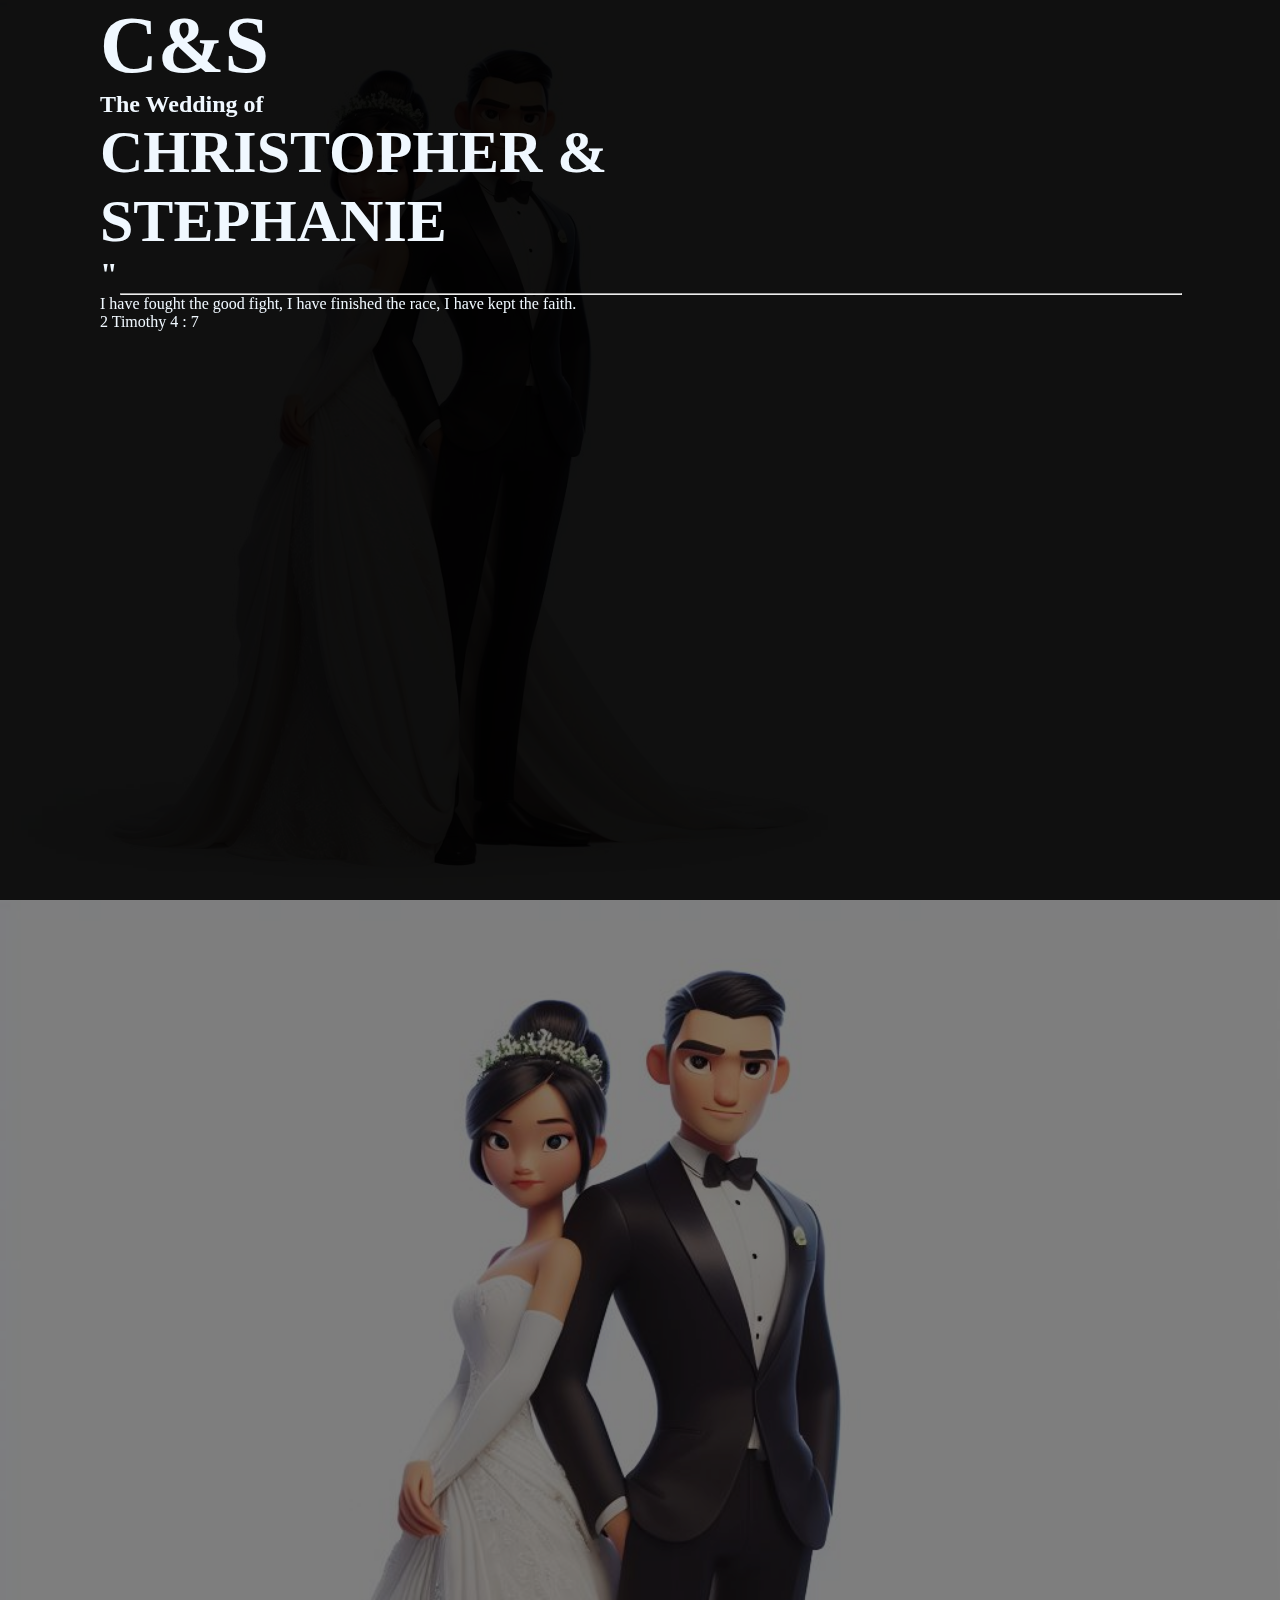
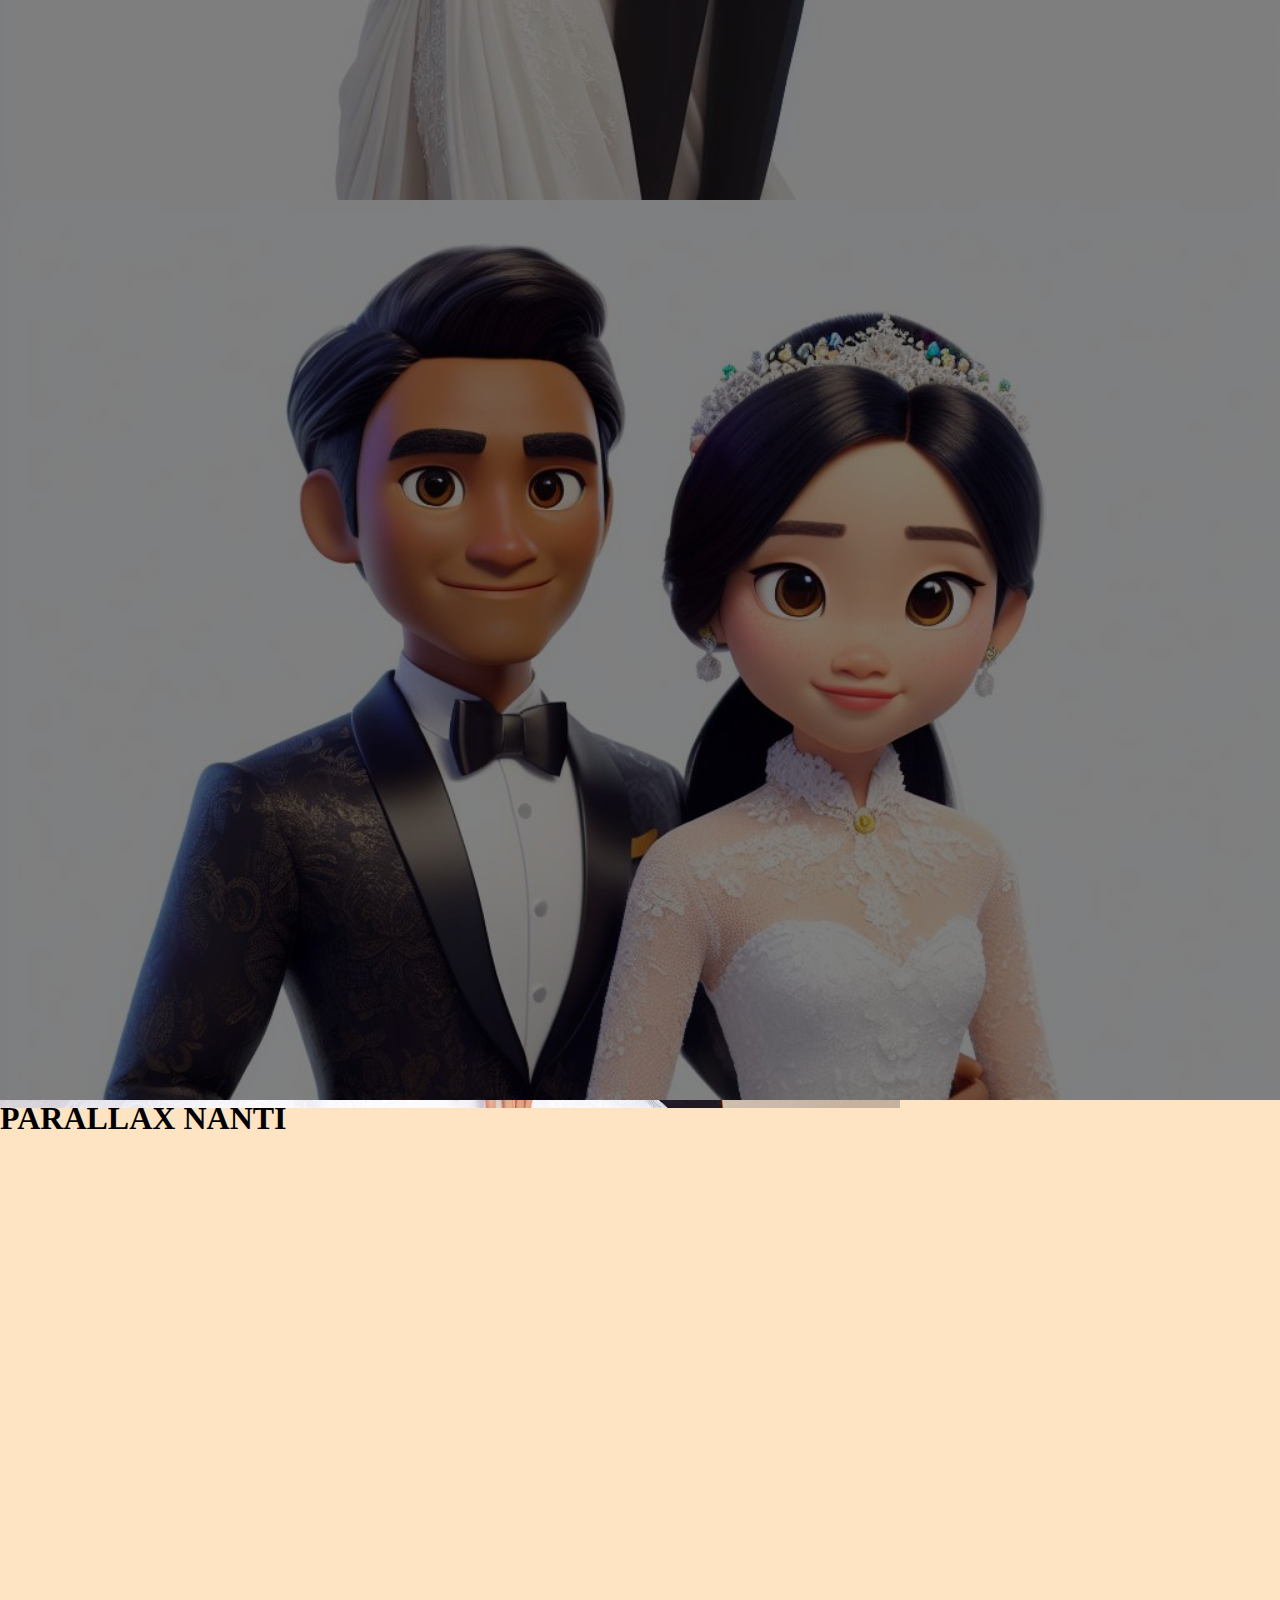
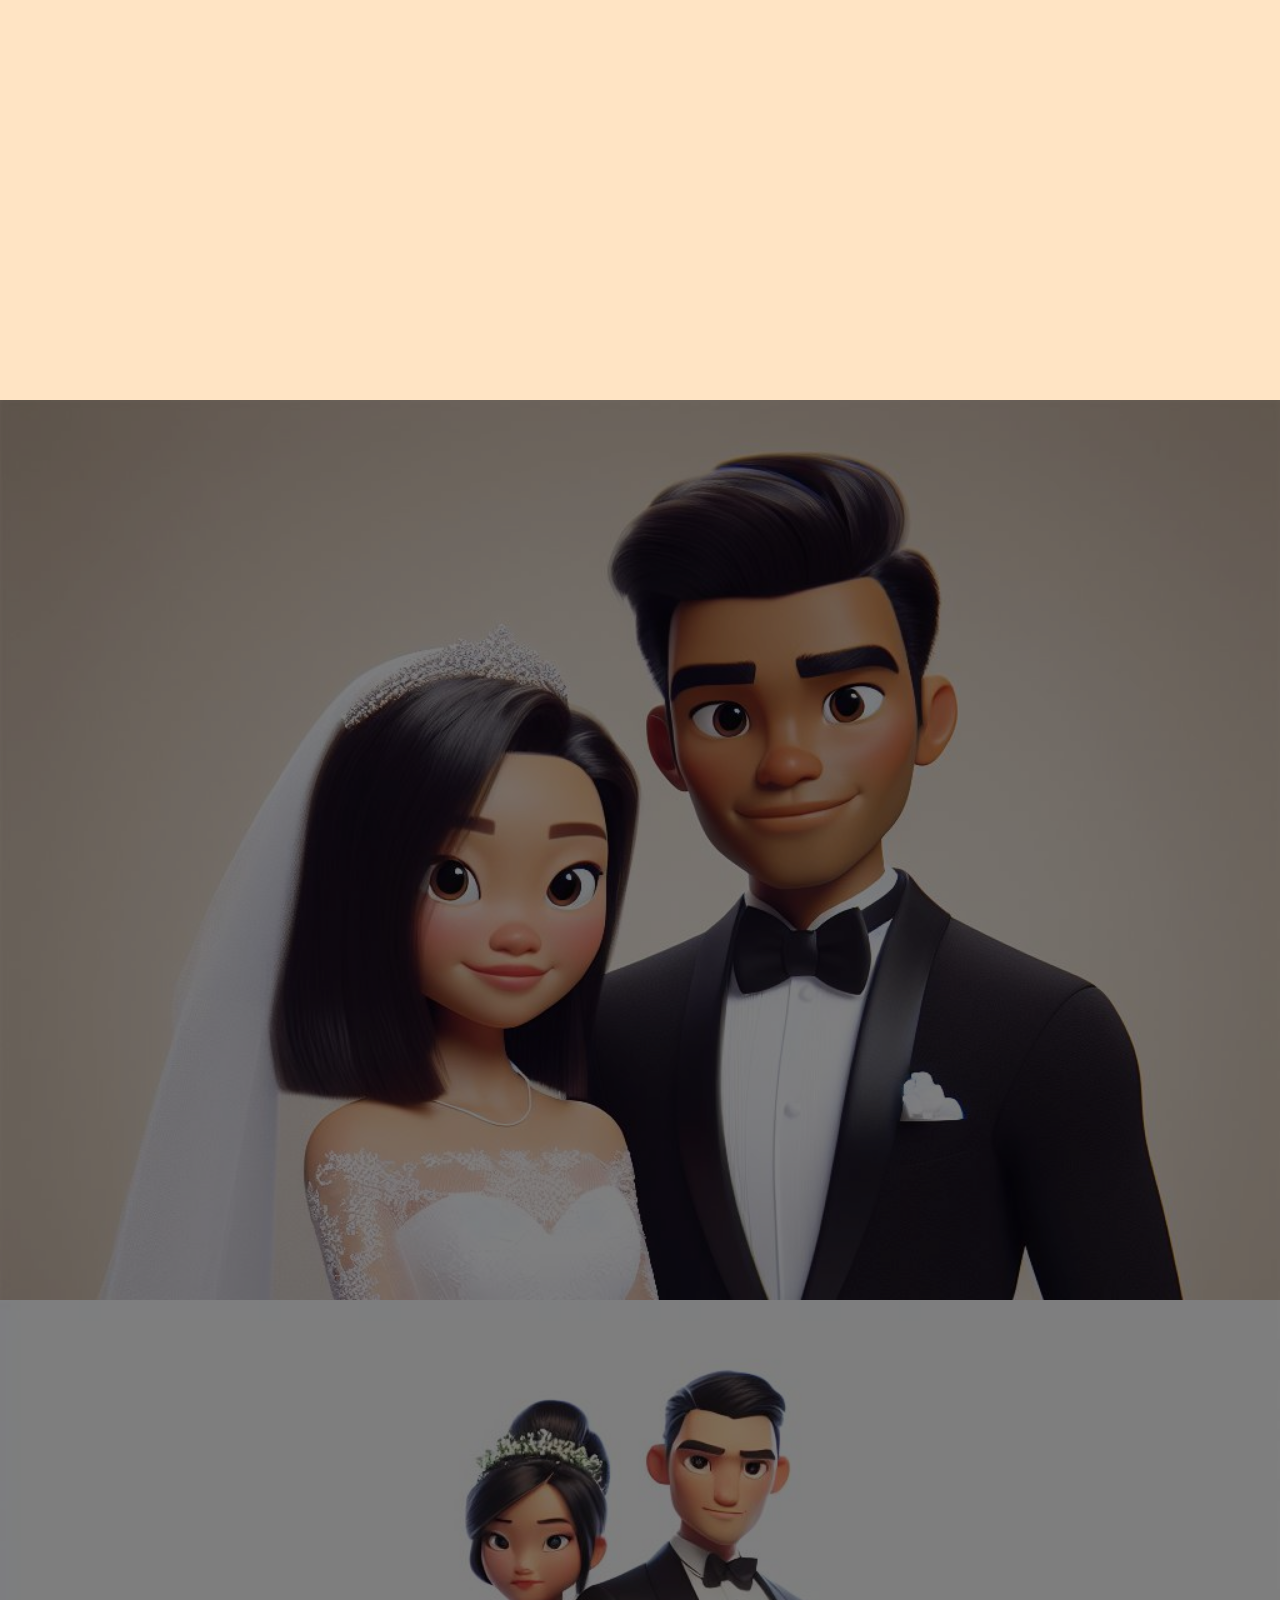
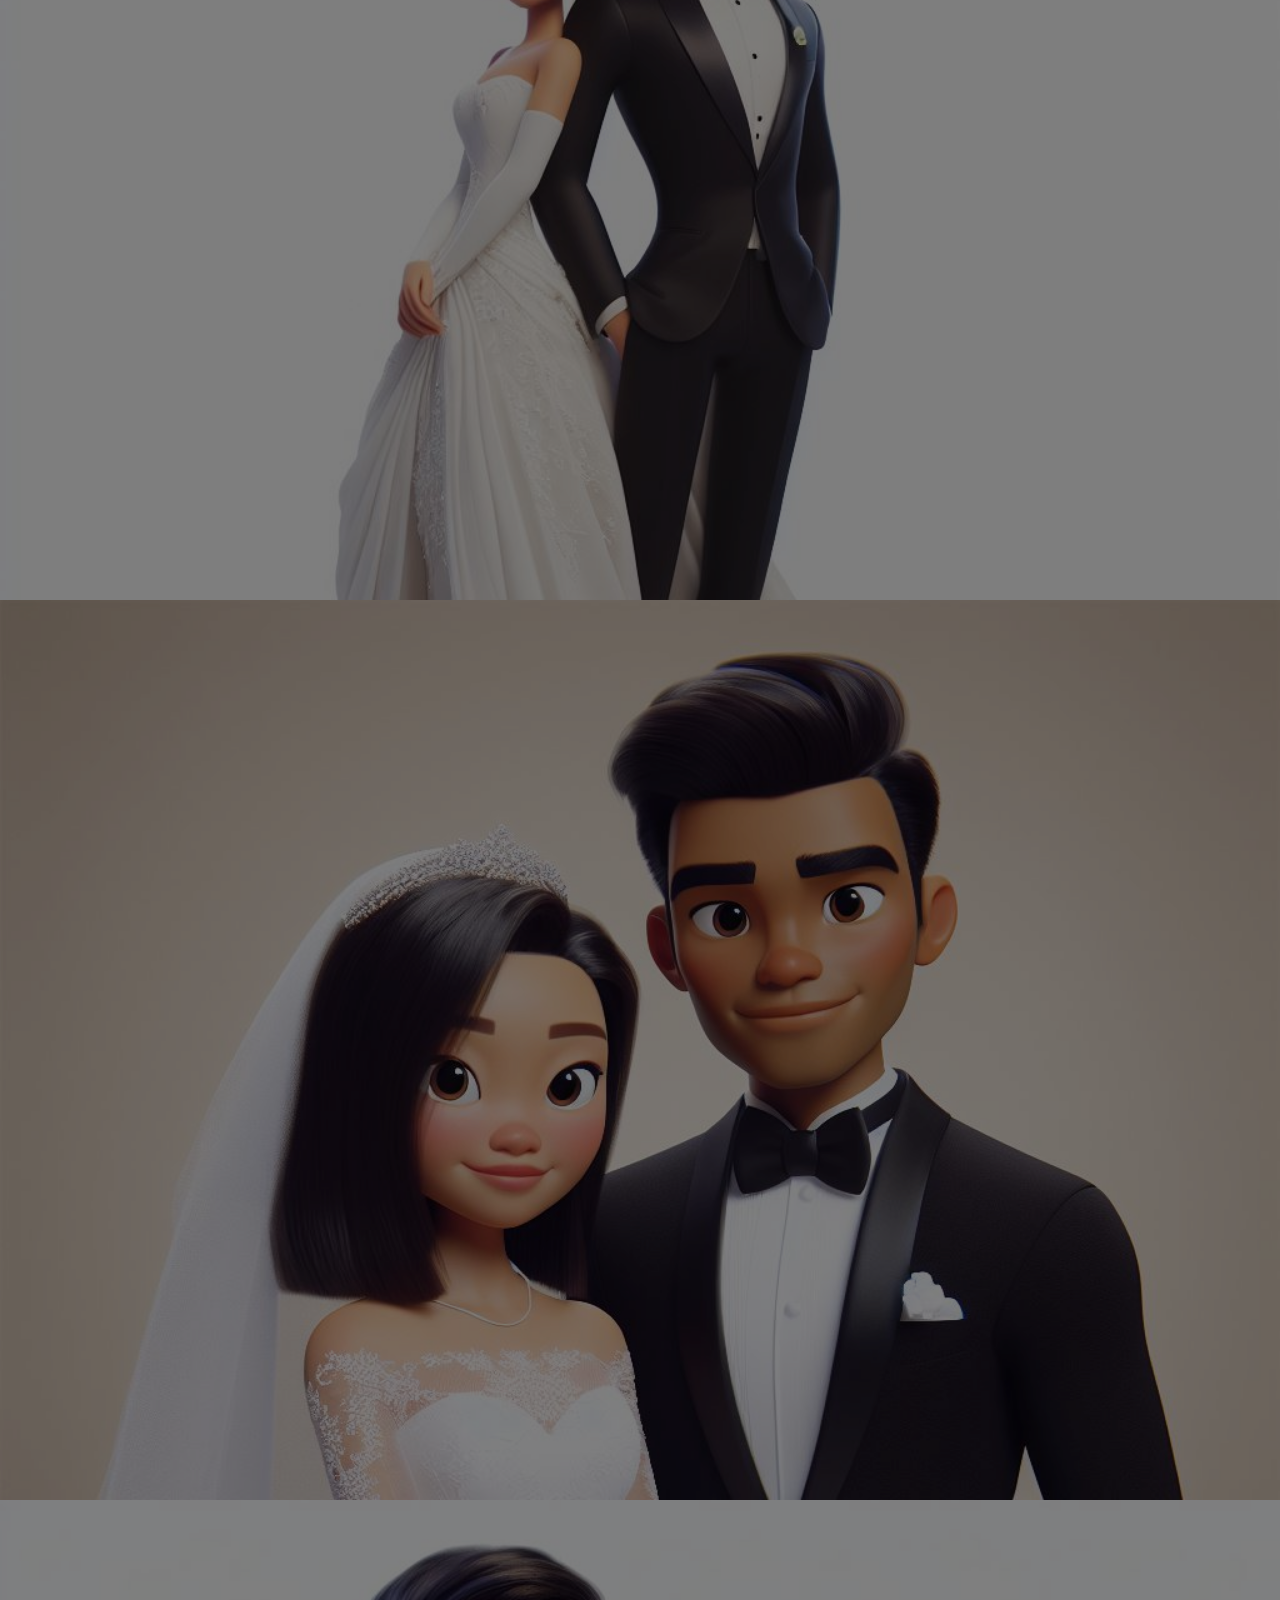
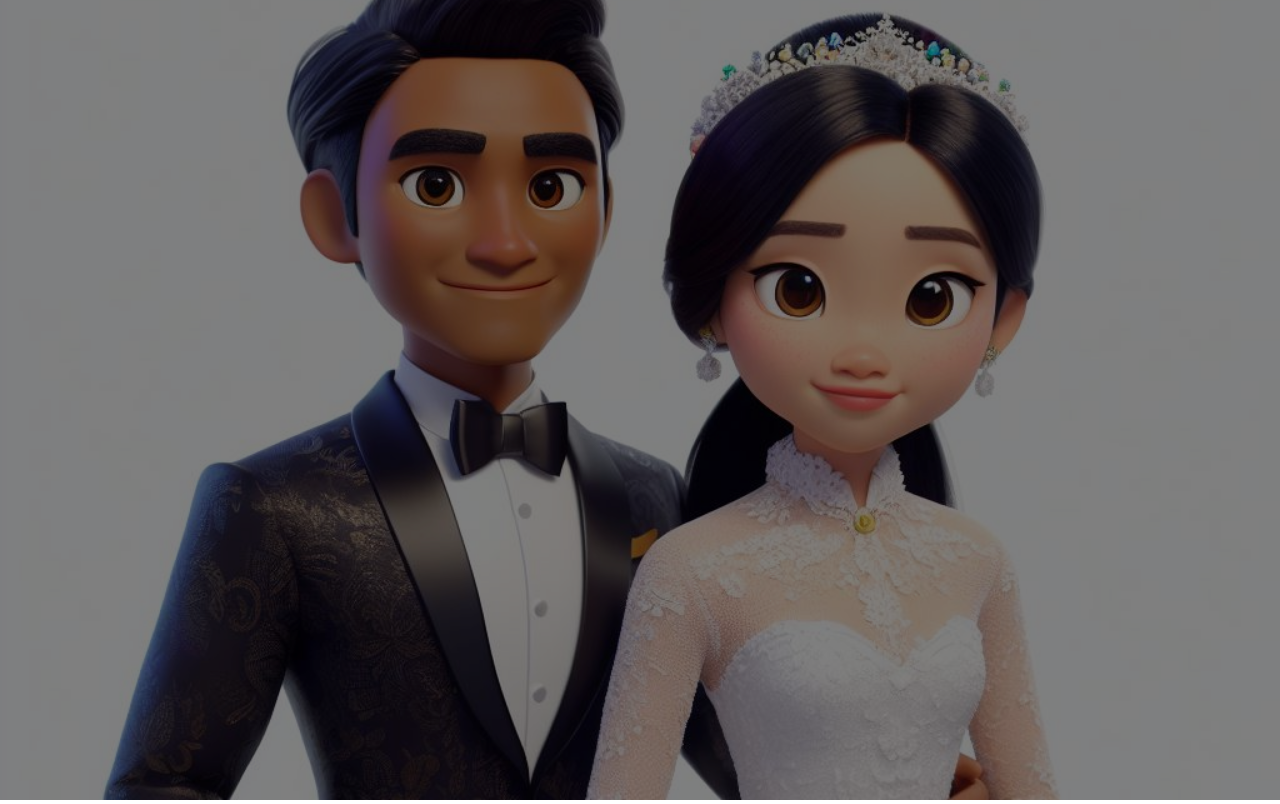
<file: index.html>
<!DOCTYPE html>
<html lang="en">
<head>
    <meta charset="UTF-8">
    <meta name="viewport" content="width=device-width, initial-scale=1.0">
    <title>The Wedding of Christopher & Wilona</title>
    <link href="https://cdn.jsdelivr.net/npm/bootstrap@5.3.2/dist/css/bootstrap.min.css" rel="stylesheet" integrity="sha384-T3c6CoIi6uLrA9TneNEoa7RxnatzjcDSCmG1MXxSR1GAsXEV/Dwwykc2MPK8M2HN" crossorigin="anonymous">
    <link rel="stylesheet" href="https://cdn.jsdelivr.net/npm/bootstrap-icons@1.5.0/font/bootstrap-icons.css">
    <link rel="stylesheet" href="styles/style.css">
    <link rel="stylesheet" href="https://unpkg.com/aos@next/dist/aos.css" />
    <script src="https://code.jquery.com/jquery-3.7.1.min.js"></script>

    <script>
      $(document).ready(function(){
        $("#buttoncopy").click(function(){
          var selectedValue = $('#norek').find(":selected").val();
          var $temp = $("<input>");
          $("body").append($temp);
          $temp.val(selectedValue).select();
          document.execCommand("copy");
          $temp.remove();
          alert("Copied to clipboard: " + selectedValue);
        });

        $("#buttonsend").click(function(){
          event.preventDefault();

          let wish = $("#wish").val();
          let attendance = $("#attend").val();

          if (attendance === null) {
              $("#attend-validation").show();
          } else {
              $("#attend-validation").hide();
            
              $("#wishesForm").hide();
              $("#buttonsend").hide();

              $("#thankYouMessage").show();
          }
          // $("#wishcontainer").append("<div class='thewish'><h6>"+nama+"</h6><p>"+wish+"</p><hr></div>");
            
        });
      });
    </script>

</head>
<body>
    <div class="holder">
        <section class="section-1">
          <div class="headtitle d-flex flex-column">
            <div class="tophead">
              <h1 class="latin">C&S</h1>
              <h2>The Wedding of</h2>
              <h1>CHRISTOPHER & STEPHANIE</h1>
            </div>
            <div class="bottomhead">
              <div class="breaker d-flex">
                <h1>"</h1>
                <hr>
              </div>
              <p>I have fought the good fight, I have finished the race, I have kept the faith.</p>
              <p>2 Timothy 4 : 7</p>
            </div>
          </div>
            
            
            <div id="autocarousel" class="carousel slide" data-bs-ride="carousel">
                <div class="carousel-inner">
                  <div class="carousel-item active">
                    <div class="overlay"></div>
                    <img src="img/caro-1.jpg" class="d-block w-100" alt="pic-1" style="height: 100vh; object-position: top;">
                  </div>
                  <div class="carousel-item">
                    <div class="overlay"></div>
                    <img src="img/caro-2.jpg" class="d-block w-100" alt="pic-2" style="height: 100vh; object-position: top;">
                  </div>
                  <div class="carousel-item">
                    <div class="overlay"></div>
                    <img src="img/caro-3.jpg" class="d-block w-100" alt="pic-3" style="height: 100vh; object-position: top;">
                  </div>
                </div>
            </div>

        </section>
        <section class="section-2a">
          <div class="headtitle-2 d-flex flex-column">
            <div class="tophead-2">
              <h2 class="col-1" data-aos="fade-right" data-aos-duration="1000" data-aos-delay="100">The Groom</h2>
              <div class="breaker-2 d-flex" data-aos="fade-right" data-aos-duration="1000" data-aos-delay="200">
                <h1>"</h1>
                <hr>
              </div>
            </div>
            <div class="bottomhead-2">
              <h1 class="col-3" data-aos="fade-right" data-aos-duration="1000" data-aos-delay="250">CHRISTOPHER BECKHAM ANG</h1>
              <div class="link" data-aos="fade" data-aos-duration="1000" data-aos-delay="300">
                <p><i class="bi bi-instagram pe-2"></i><a href="https://www.instagram.com/mbenedictt/" target="_blank" style="text-decoration: none; color: aliceblue;">chrisbeckhamang</a></p>
              <hr>
              </div>
            </div>
          </div>
            

            <div class="groom-bg" style="filter: brightness(50%); z-index: 1;">
              <img src="img/caro-1.jpg" alt="asdasda" style="width: 100%; object-fit: cover; height: 100vh; object-position: top;">
            </div>
        </section>

        <section class="section-2b">
          <div class="headtitle-2 d-flex flex-column">
            <div class="tophead-2">
              <h2 class="col-1" data-aos="fade-right" data-aos-duration="1000" data-aos-delay="100">The Bride</h2>
              <div class="breaker-2 d-flex" data-aos="fade-right" data-aos-duration="1000" data-aos-delay="200">
                <h1>"</h1>
                <hr>
              </div>
            </div>
            <div class="bottomhead-2">
              <h1 class="col-3" data-aos="fade-right" data-aos-duration="1000" data-aos-delay="250">STEPHANIE WILONA SUDARGO</h1>
              <div class="link" data-aos="fade" data-aos-duration="1000" data-aos-delay="300">
                <p><i class="bi bi-instagram pe-2"></i><a href="https://www.instagram.com/katarinabluu/" target="_blank" style="text-decoration: none; color: aliceblue;">wilonasudargo</a></p>
              <hr>
              </div>
            </div>
          </div>

          <div class="bride-bg" style="filter: brightness(50%); z-index: 1;">
            <img src="img/caro-2.jpg" alt="asdasda" style="width: 100%; object-fit: cover; height: 100vh; object-position: top;">
          </div>
        </section>

        
        <!-- ----love story disini yaaa---- -->
        <section class="section-parallax"> 
          <div class="d-flex justify-content-center align-items-center" style="background-color: bisque; width: 100%; height: 100vh;">
            <h1>PARALLAX NANTI</h1>
          </div>
        </section>

        <section class="section-3">
          <div class="headtitle-3 d-flex flex-column">
            <div class="tophead-3">
              <h1 data-aos="fade-right" data-aos-duration="1000">WEDDING EVENT</h1>
              <div class="underline-1 d-flex" data-aos="fade-right" data-aos-duration="1000">
                <hr>
              </div>
            </div>
            <div class="bottomhead-3" data-aos="fade-right" data-aos-duration="1000" data-aos-delay="200">
              <div class="row w-100">
                <div class="kolom-1 col-md-5">
                <h1>HOLY MATRIMONY</h1>
                <h2>SATURDAY,</h2>
                <h2>23<sup>th</sup> DECEMBER 2023</h2>
                <h3>11.30 WIB</h3>
                <p>Jl. Siwalankerto No.121-131, Siwalankerto, Kec. Wonocolo, Surabaya, Jawa Timur 60236</p>
                <div class="link">
                  <p><i class="bi bi-geo-alt pe-2"></i><a href="https://maps.app.goo.gl/y7HxoamEixv3M4137" target="_blank" style="text-decoration: none; color: aliceblue; font-weight: bold;">MAPS</a></p>
                  <hr>
                </div>
                </div>
                <div class="kolom-2 col-md-5">
                <h1>RECEPTION</h1>
                <h2>SATURDAY,</h2>
                <h2>23<sup>th</sup> DECEMBER 2023</h2>
                <h3>18.00 WIB - End</h3>
                <p>Jl. Embong Malang No.85-89, Kedungdoro, Kec. Tegalsari, Surabaya, Jawa Timur 60261</p>
                <div class="link">
                  <p><i class="bi bi-geo-alt pe-2"></i><a href="https://maps.app.goo.gl/8dR3d7x7vgCKMp4Y8" target="_blank" style="text-decoration: none; color: aliceblue; font-weight: bold;">MAPS</a></p>
                  <hr>
                </div>
                </div>
              </div>
            </div>
          </div>
             
            <div class="event-bg" style="filter: brightness(50%); z-index: 1;">
              <img src="img/caro-3.jpg" alt="asdasda" style="width: 100%; object-fit: cover; height: 100vh; object-position: top;">
            </div>
        </section>
          
        <section class="section-4">
          <div class="headtitle-4 d-flex flex-column">
            <div class="tophead-4">
              <h1 data-aos="fade-right" data-aos-duration="1000">WEDDING GIFT</h1>
            </div>

            <div class="bottomhead-4" data-aos="fade-right" data-aos-duration="1000" data-aos-delay="200">
              <p>Lorem ipsum dolor sit amet consectetur adipisicing elit. Expedita minus eos quaerat, odio maxime eum itaque exercitationem repudiandae culpa impedit? Ratione, iure? Ullam nesciunt praesentium sunt perferendis tempore cumque deleniti?</p>
            </div>

            <div class="norekdiv" data-aos="fade-right" data-aos-duration="1000" data-aos-delay="300">
              <select class="pilihnorek" name="select-norek" id="norek">
                <option value="12345678">BCA - 12345678 - CHRISTOPHER BECKHAM ANG</option>
                <option value="87654321">BCA - 87654321 - STEPHANIE WILONA SUDARGO</option>
              </select>
              <button id="buttoncopy">COPY</button>
            </div>
          </div>

          <div class="angpao-bg" style="filter: brightness(50%); z-index: 1;">
            <img src="img/caro-1.jpg" alt="asdasda" style="width: 100%; object-fit: cover; height: 100vh; object-position: top;">
          </div>
        </section>

        <section class="section-5">
          <div class="headtitle-5 d-flex flex-column">
            <div class="tophead-5">
              <h1 data-aos="fade-right" data-aos-duration="1000">RSVP Wishes</h1>
              <div class="underline-2 d-flex" data-aos="fade-right" data-aos-duration="1000" data-aos-delay="100">
                <hr>
              </div>
              <h4 data-aos="fade-right" data-aos-duration="500" data-aos-delay="200">Dear,</h4>
              <h4 data-aos="fade-right" data-aos-duration="500" data-aos-delay="250">Nama orang yang diundang nanti ditampilin disini</h4>
              <p data-aos="fade-right" data-aos-duration="500" data-aos-delay="300">Please kindly help us prepare everything better by confirming your attendance to our wedding event with the following RSVP form :</p>
            </div>
            
            <div class="form-wishes">
              <form action="" id="wishesForm">

              <textarea name="wishes" id="wish" placeholder="Write Your Wishes" data-aos="fade-right" data-aos-duration="1000" data-aos-delay="350"></textarea><br>

              <div class="validasi" id="attend-validation" style="display: none; color: red; font-weight: 400;">
                <label>Please choose your attendance.</label>
              </div>
              <select class="select-attend mb-2" name="attendance" id="attend" data-aos="fade-right" data-aos-duration="1000" data-aos-delay="400">
                <option value="question" selected disabled>Will you be attending</option>
                <option value="bisa" >Yes, I will attend</option>
                <option value="tidakbisa">Sorry, I can't attend</option>
              </select><br>

            </form>
            
            <button id="buttonsend" type="submit" data-aos="fade" data-aos-duration="1500" data-aos-delay="400">SEND &rightarrow;</button>
            <h1 id="thankYouMessage" style="display: none; color: aliceblue;">INI NANTI MAU TAK BUAT COUNTDOWN TAPI MASIH MALES HEHE</h1>
            </div>

            <div class="wish-holder" id="wishcontainer" data-aos="fade" data-aos-duration="1500" data-aos-delay="400">
              <div class="thewish">
                <h6>Clarissa</h6>
                <p>OMGGGGG HAPPY WEDDING LANGENG SLALU GBUUUUU 🥰🥰🥰🥰🥰</p>
                <hr>
              </div>
              <div class="thewish">
                <h6>Wawan</h6>
                <p>Semoga bahagia yaaa, maaf dulu aku gabisa buat kamu bahagia.</p>
                <hr>
              </div>
            </div>
          </div>


          <div class="rsvp-bg" style="filter: brightness(50%); z-index: 1;">
            <img src="img/caro-3.jpg" alt="asdasda" style="width: 100%; object-fit: cover; height: 100vh; object-position: top;">
          </div>
        </section>

        <!-- ----thankyou page disini yaaaa---- -->
        <section class="section-thankyou">
          <div class="headtitle-6 d-flex flex-column">
            <div class="tophead-6">
              <h2 class="col-1" data-aos="fade-up" data-aos-duration="1000" data-aos-delay="100">THANKYOU</h2>
            </div>
            <div class="bottomhead-6" data-aos="fade-up" data-aos-duration="1000" data-aos-delay="500">
              <p>We look forward to celebrating our wedding with you. It will be one of the most wonderful days in our lives and we want you to come and join us as we officially tie the knot. It would not be the same without your presence.</p>
              <p>Lots of love,</p>
              <div class="breaker-6 d-flex" data-aos="fade-left" data-aos-duration="1500" data-aos-delay="700">
                <h1>"</h1>
                <hr>
              </div>
              <p>Made With ♥ by</p>
              <img id="logo1" src="img/logo.png" alt="logo">
              <div class="link" data-aos="fade" data-aos-duration="1000" data-aos-delay="800">
                <p><i class="bi bi-instagram pe-2"></i><a href="https://www.instagram.com/aespa_official/" target="_blank" style="text-decoration: none; color: aliceblue;">aespa_official</p>
              </div>
            </div>
          </div>
            
            <div class="groom-bg" style="filter: brightness(50%); z-index: 1;">
              <img src="img/caro-2.jpg" alt="asdasda" style="width: 100%; object-fit: cover; height: 100vh; object-position: top;">
            </div>
        </section>
    </div>


    <script src="https://unpkg.com/aos@next/dist/aos.js"></script>
    <script>
      AOS.init();
    </script>

    <script src="https://cdn.jsdelivr.net/npm/@popperjs/core@2.11.8/dist/umd/popper.min.js" integrity="sha384-I7E8VVD/ismYTF4hNIPjVp/Zjvgyol6VFvRkX/vR+Vc4jQkC+hVqc2pM8ODewa9r" crossorigin="anonymous"></script>
    <script src="https://cdn.jsdelivr.net/npm/bootstrap@5.3.2/dist/js/bootstrap.min.js" integrity="sha384-BBtl+eGJRgqQAUMxJ7pMwbEyER4l1g+O15P+16Ep7Q9Q+zqX6gSbd85u4mG4QzX+" crossorigin="anonymous"></script>
</body>
</html>
</file>
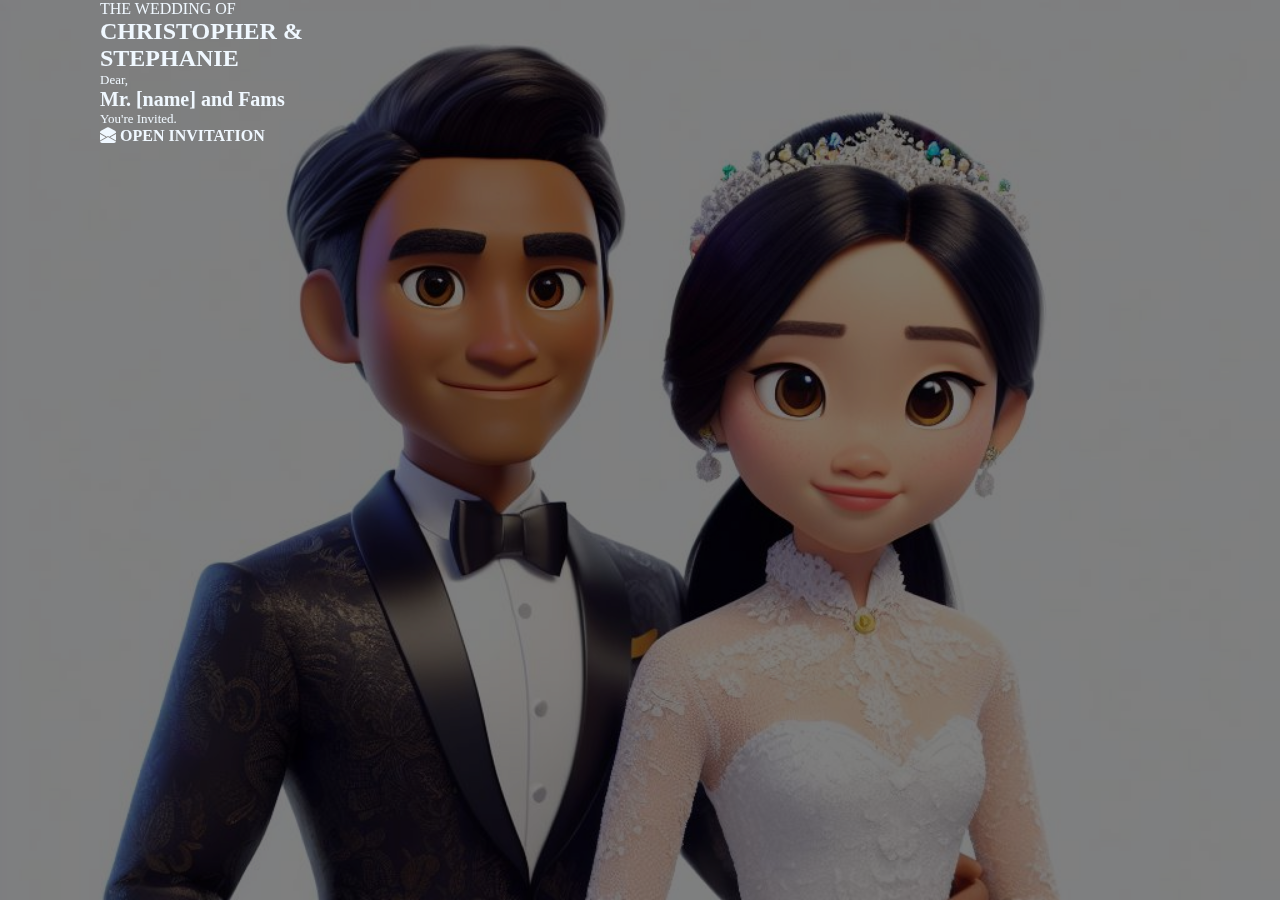
<file: invitation.html>
<!DOCTYPE html>
<html lang="en">
<head>
    <meta charset="UTF-8">
    <meta name="viewport" content="width=device-width, initial-scale=1.0">
    <title>You're Invited!</title>
    <link href="https://cdn.jsdelivr.net/npm/bootstrap@5.3.2/dist/css/bootstrap.min.css" rel="stylesheet" integrity="sha384-T3c6CoIi6uLrA9TneNEoa7RxnatzjcDSCmG1MXxSR1GAsXEV/Dwwykc2MPK8M2HN" crossorigin="anonymous">
    <link rel="stylesheet" href="https://cdn.jsdelivr.net/npm/bootstrap-icons@1.5.0/font/bootstrap-icons.css">
    <link rel="stylesheet" href="styles/cover_style.css">
    <link rel="stylesheet" href="https://unpkg.com/aos@next/dist/aos.css" />
<body>
  <div class="headtitle d-flex flex-column">
    <div class="tophead" style="color: aliceblue;">
      <p data-aos="fade-left" data-aos-duration="1000" data-aos-delay="500">THE WEDDING OF</p>
      <h2 data-aos="fade-up" data-aos-duration="1000" data-aos-delay="100" style="font-weight: bold;">
        CHRISTOPHER & 
        <br>
        STEPHANIE
      </h2>
    </div>
    <div class="bottomhead" data-aos="fade-up" data-aos-duration="1000" data-aos-delay="500">
      <p>Dear, <br>
        <span id="name" >Mr. [name] and Fams</span><br>
        You're Invited.
      </p>
    </div>
    <div class="link" data-aos="fade" data-aos-duration="1000" data-aos-delay="800">
      <p><i class="bi bi-envelope-open-fill"></i><a href="index.html" style="text-decoration: none; color: aliceblue;"> OPEN INVITATION</p>
    </div>
  </div>
    
    <div class="groom-bg" style="filter: brightness(50%); z-index: 1;">
      <img src="img/caro-2.jpg" alt="asdasda" style="width: 100%; object-fit: cover; height: 100vh; object-position: top;">
    </div>

  <script src="https://unpkg.com/aos@next/dist/aos.js"></script>
  <script>
    AOS.init();
  </script>

  <script src="https://cdn.jsdelivr.net/npm/@popperjs/core@2.11.8/dist/umd/popper.min.js" integrity="sha384-I7E8VVD/ismYTF4hNIPjVp/Zjvgyol6VFvRkX/vR+Vc4jQkC+hVqc2pM8ODewa9r" crossorigin="anonymous"></script>
  <script src="https://cdn.jsdelivr.net/npm/bootstrap@5.3.2/dist/js/bootstrap.min.js" integrity="sha384-BBtl+eGJRgqQAUMxJ7pMwbEyER4l1g+O15P+16Ep7Q9Q+zqX6gSbd85u4mG4QzX+" crossorigin="anonymous"></script>
</body>
</html>
</file>
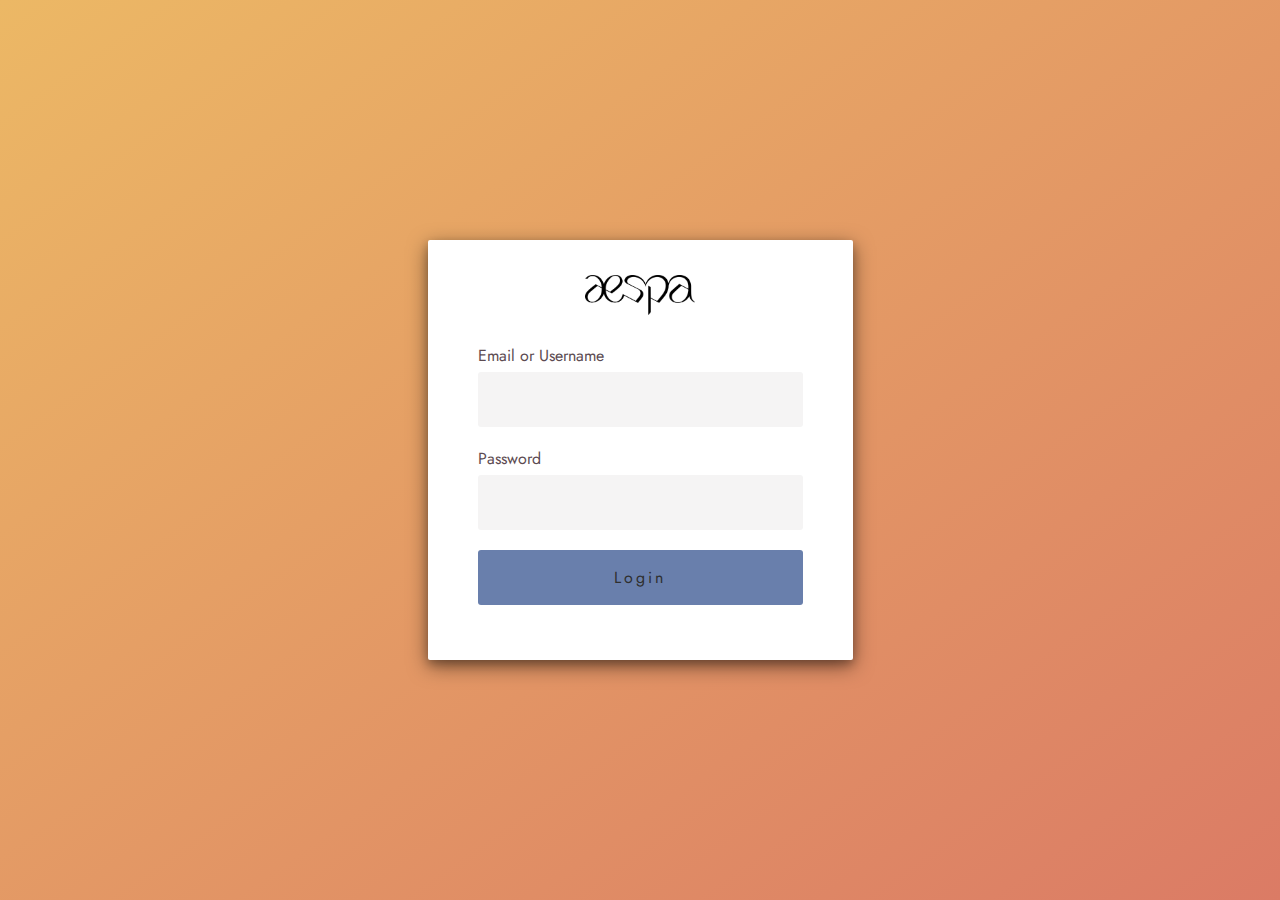
<file: login.html>
<!DOCTYPE html>
<html lang="en">
<head>
    <meta charset="UTF-8">
    <meta name="viewport" content="width=device-width, initial-scale=1.0">
    <title>Admin Login</title>
    <link rel="stylesheet" href="styles/login_style.css">
</head>
<body>
    <div class="wrapper">
        <div class="form">
          <div class="title">
            <img id="logo2" src="img/logo.png" alt="logo">
          </div>
          <form method="post" action="invitation.html" onsubmit="return validation();">
            <div class="input_wrap">
              <label for="input_text">Email or Username</label>
              <div class="input_field">
                <input type="text" class="input" id="input_text">
              </div>
            </div>
            <div class="input_wrap">
              <label for="input_password">Password</label>
              <div class="input_field">
                <input type="password" class="input" id="input_password">
              </div>
            </div>
            <div class="input_wrap">
              <input type="submit" id="login_btn" class="btn" value="Login">
            </div>
            <div class="input_wrap">
              <span class="error_msg">Incorrect username or password. Please try again</span>
            </div>
          </form>
        </div>
      </div>
</body>
</html>
</file>
<file: styles/style.css>
* {
    margin: 0;
    box-sizing: border-box;
}

html {
    scroll-snap-type: y mandatory;
    overflow-x: hidden;
}

section {
    scroll-snap-align: start;
    height: 100vh;
    width: 100%;
    scroll-timeline: --loadtimeline y;
}

.headtitle,.headtitle-2,.headtitle-3,.headtitle-5 {
    position: absolute;
    z-index: 2;
    width: 100%;
    height: 100vh;
    justify-content: center;
    padding-left: 100px;
}

.headtitle-4 {
    position: absolute;
    z-index: 2;
    width: 100%;
    justify-content: center;
    height: 100vh;
    padding-right: 100px;
}

.tophead > h1 {
    color: aliceblue;
    font-size: 60px;
    width: 50%;
    animation: fadeinright;
    animation-duration: 2s;
    animation-timing-function: ease-in-out;
}

.tophead > h2 {
    color: aliceblue;
    animation: fadeinright;
    animation-duration: 2s;
    animation-timing-function: ease-in-out;
}

.tophead > .latin {
    color: aliceblue;
    font-size: 80px;
    animation: fadeinright;
    animation-duration: 1.5s;
    animation-timing-function: ease-in-out;
}


.bottomhead > p {
    color: aliceblue;
    animation: appear;
    animation-duration: 4.5s;
    animation-timing-function: ease-in-out;
}


.breaker {
    color: aliceblue;
    animation: fadeinright;
    animation-duration: 2.5s;
    animation-timing-function: ease-in-out;
}

#autocarousel {
    z-index: 0;
}

.carousel-item > img {
    background-size: cover;
    background-repeat: no-repeat;
    backface-visibility: hidden;
    background-position: center center;
    object-fit: cover;
}

.overlay {
    position: absolute;
    top: 0;
    left: 0;
    width: 100%;
    height: 100%;
    background-color: rgba(0, 0, 0, 0.6);
    z-index: 1;
}

hr {
    opacity: 100;
    width: 90%;
    margin-left: 20px;
}

.tophead-2 > h2 {
    color: aliceblue;
    font-weight: bold;
}

.tophead-2 > .breaker {
    width: 40%;
}

.tophead-2 > .breaker > hr {
    width: 100%;
}

.breaker-2 {
    color: aliceblue;
}

.bottomhead-2 > h1 {
    color: aliceblue;
    font-size: 80px;
}

.link > hr {
    color: aliceblue;
    margin-left: 0px;
    width: 195px;
}

.section-2b > .headtitle-2 > .bottomhead-2 > .link > hr {
    width: 175px;
} 

.link > p {
    color: aliceblue;
    height: 10px;
    font-size: 18px;
    text-transform: uppercase;
}

.tophead-3 > h1 {
    color: aliceblue;
    font-size: 60px;
    width: 100%;
}

.underline-1 > hr {
    width: 500px;
    margin-left: 0px;
    color: aliceblue;
}

.bottomhead-3 > .row > .col-md-5 > .link > hr {
    width: 80px;
}

.bottomhead-3 > .row {
    color: aliceblue;
}

.bottomhead-3 > .row > .kolom-2 {
    margin-left: 7%;
}

.tophead-4 {
    margin-left: auto;
    display: flex;
    justify-content: end;
    width: 25%;
}

.tophead-4 > h1 {
    color: aliceblue;
    text-align: right; 
    font-size: 90px;
}

.bottomhead-4 > p {
    color: aliceblue;
    padding-left: 10%; 
    text-align: right;
}

.norekdiv {
    margin-left: auto;
}

.norekdiv > .pilihnorek {
    font-size: 12px; 
    width: 350px;
    height: 30px; 
    border-radius: 5px;
    background: rgba(0, 0, 0, 0.2);
    color: aliceblue;
    font-weight: 500;
    border: 1px solid aliceblue;
}

.norekdiv > .pilihnorek > option {
    font-size: 12px; 
    color: black;
}

.norekdiv > button {
    font-size: 12px; 
    width: 60px; 
    height: 30px; 
    border-radius: 5px;
    background: rgba(0, 0, 0, 0.2);
    color: aliceblue;
    font-weight: 500;
    border: 1px solid aliceblue;
}

.norekdiv > .pilihnorek:hover {
    background-color: aliceblue;
    color: black;
}

.norekdiv > button:hover {
    background-color: aliceblue;
    color: black;
}

.tophead-5 > h1 {
    color: aliceblue;
    font-size: 60px;
    width: 100%;
}
 
.underline-2 > hr {
    width: 350px;
    margin-left: 0px;
    color: aliceblue;
}

.tophead-5 > h4, .tophead-5 > p {
    color: aliceblue;
    width: 90%;
}

.form-wishes > form > textarea {
    width: 90%;
    height: 70px;
    border-radius: 5px;
    background: rgba(0, 0, 0, 0.2);
    color: aliceblue;
    border-top: 1px solid grey;
    border-left: 1px solid grey;
    border-bottom: 2px solid wheat;
}

.form-wishes > form > select {
    width: 90%;
    height: 30px;
    border-radius: 5px;
    background: rgba(0, 0, 0, 0.2);
    color: aliceblue;
    border-top: 1px solid grey;
    border-left: 1px solid grey;
    border-bottom: 2px solid wheat;
}

.form-wishes > form > select > option {
    color: black;
}

.form-wishes > button {
    border-radius: 5px;
    background: rgba(0, 0, 0, 0.2);
    color: aliceblue;
    border-top: 1px solid grey;
    border-left: 1px solid grey;
    border-bottom: 2px solid wheat;
}

.form-wishes > button:hover {
    background: aliceblue;
    color: black;
}

.form-wishes > form > textarea::placeholder {
    color: aliceblue;
}

.wish-holder {
    width: 90%;
    overflow-y: scroll;
    height: 200px;
    margin-top: 20px;
}

.thewish {
    color: aliceblue;
}

.thewish > hr {
    margin-left: 0px;
    width: 95%;
}

/*------------------ CSS buat love story & thankyou page lanjut dibawah ini ya :) ------------------ */
.headtitle-6 {
    position: absolute;
    z-index: 2;
    width: 100%;
    height: 100vh;
    justify-content: center;
    padding-left: 100px;
}

.tophead-6 {
    display: flex;
    width: 25%;
}

.tophead-6 > h2 {
    color: aliceblue;
    font-weight: bold;
}

.bottomhead-6 > p {
    color: aliceblue;
    padding-right: 10%; 
    text-align: left;
}

.breaker-6 {
    color: aliceblue;
}

#logo1 {
    width: 100px; 
    height: 40px;
    object-position: bottom;
}

.link > p{
    font-size: 16px;
}

@keyframes fadeinright {
    from{
        margin-left: 50%;
        opacity: 0%;
    }
    to{
        margin-left: 0%;
        opacity: 100%;
    }
}

@keyframes appear {
    from{
        opacity: 0%;
    }
    to{
        opacity: 100%;
    }
}

@media (max-width:768px) { /* media queries buat responsive saat screen 768px */
    .headtitle,.headtitle-2,.headtitle-3,.headtitle-4,.headtitle-5,.headtitle-6 {
        padding-left: 20px;
        padding-right: 20px;
    }

    .tophead,.tophead-2 {
        margin-bottom: 200px;
    }

    .tophead > h1 {
        font-size: 35px;
        width: 100%;
    }

    .tophead > h2 {
        font-size: 20px;
    }

    .tophead > .latin {
        font-size: 60px;
    }

    .tophead-2 > .breaker {
        width: 95%;
    }

    .bottomhead-2 > h1 {
        font-size: 40px;
        width: 70%;
    }

    .bottomhead-2 > .link > p {
        font-size: 15px;
    } 

    .bottomhead-2 > .link > hr {
        width: 165px;
    } 

    .section-2b > .headtitle-2 > .bottomhead-2 > .link > hr {
        width: 150px;
    } 

    .tophead-3 > h1, .tophead-5 > h1 {
        font-size: 35px;
    }

    .bottomhead-3 > .row > .kolom-1 > h1, .bottomhead-3 > .row > .kolom-2 > h1 {
        font-size: 25px;
    }

    .bottomhead-3 > .row > .kolom-1 > h2, .bottomhead-3 > .row > .kolom-2 > h2 {
        font-size: 20px;
    }

    .bottomhead-3 > .row > .kolom-1 > h3, .bottomhead-3 > .row > .kolom-2 > h3, .tophead-5 > h4 {
        font-size: 18px;
    }

    .bottomhead-3 > .row > .kolom-1 > p, .bottomhead-3 > .row > .kolom-2 > p, .tophead-5 > p {
        font-size: 12px;
    }

    .bottomhead-3 > .row > .kolom-1 > .link > p , .bottomhead-3 > .row > .kolom-2 > .link > p {
        font-size: 12px;
        height: 5px;
    }

    .bottomhead-3 > .row > .kolom-1 {
        margin-bottom: 50px;
    }

    .bottomhead-3 > .row > .col-md-5 > .link > hr {
        width: 55px;
    }

    .bottomhead-3 > .row > .kolom-2 {
        margin-left: 0px;
    }

    .underline-1 > hr {
        width: 280px;
    }

    .tophead-4 {
        margin-left: 0px;
        display: flex;
        justify-content: start;
        width: 100%;
    }

    .tophead-4 > h1 {
        color: aliceblue;
        text-align:start; 
        font-size: 60px;
    }

    .bottomhead-4 > p {
        padding-left: 0px;
        text-align: start;
    }

    .norekdiv {
        margin-left: 0px;
    }

    .norekdiv > .pilihnorek { 
        width: 60%;
    }

    .underline-2 > hr {
        width: 90%;
    }

    .form-wishes > form > textarea, .form-wishes > form > select, .form-wishes > button, .wish-holder {
        font-size: 12px;
    }

    .form-wishes > form > textarea::placeholder {
        font-size: 12px;
    }

    .validasi {
        font-size: 12px;
    }

    /* ----------------lanjut disini ya buat responsive saat screen 768px------------------ */

    .tophead-6 > h2 {
        font-size: 20px;
    }

    .bottomhead-6 {
        font-size: 14px;
    }

    #logo1 {
        width: 100px; 
        height: 40px; 
        object-position: bottom;
    }

    .link > p {
        font-size: 14px;
    }

}

@media (max-width:330px) { /* media queries buat responsive saat screen 330px */
    .headtitle {
        justify-content: space-evenly;
        padding-left: 10px;
    }

    .tophead > h1,.tophead-3 > h1 {
        font-size: 30px;
        width: 100%;
    }

    .tophead > h2 {
        font-size: 15px;
    }

    .tophead > .latin {
        font-size: 45px;
    }

    hr {
        opacity: 100;
        width: 80%;
        margin-left: 20px;
    }

    .bottomhead-2 > h1 {
        font-size: 25px;
        width: 70%;
    }

    .bottomhead-2 > .link > p {
        font-size: 11px;
        height: 5px;
    } 

    .bottomhead-2 > .link > hr {
        width: 120px;
    } 

    .section-2b > .headtitle-2 > .bottomhead-2 > .link > hr {
        width: 110px;
    } 

    .tophead-3 > h1 {
        font-size: 25px;
    }

    .bottomhead-3 > .row > .kolom-1 > h1, .bottomhead-3 > .row > .kolom-2 > h1 {
        font-size: 20px;
    }

    .bottomhead-3 > .row > .kolom-1 > h2, .bottomhead-3 > .row > .kolom-2 > h2 {
        font-size: 15px;
    }

    .bottomhead-3 > .row > .kolom-1 > h3, .bottomhead-3 > .row > .kolom-2 > h3 {
        font-size: 13px;
    }

    .bottomhead-3 > .row > .kolom-1 > p, .bottomhead-3 > .row > .kolom-2 > p {
        font-size: 11px;
    }

    .bottomhead-3 > .row > .kolom-1 > .link > p , .bottomhead-3 > .row > .kolom-2 > .link > p {
        font-size: 11px;
    }

    .underline-1 > hr {
        width: 90%;
    }

    .tophead-4 > h1 { 
        font-size: 45px;
    }

    .tophead-5 > h1 {
        font-size: 30px;
        height: 20px;
    }

    /* ---------------lanjut disini ya buat responsive saat screen 330px---------------- */

    .tophead-6 > h2 {
        font-size: 16px;
    }

    .bottomhead-6 {
        font-size: 10px;
    }

    #logo1 {
        width: 100px; 
        height: 40px; 
        object-position: bottom;
    }

    .link > p {
        font-size: 10px;
    }
}
</file>
<file: styles/cover_style.css>
* {
    margin: 0;
    box-sizing: border-box;
}

html {
    scroll-snap-type: y mandatory;
    overflow-x: hidden;
}

.headtitle {
    position: absolute;
    z-index: 2;
    width: 100%;
    height: 100vh;
    justify-content: center;
    padding-left: 100px;
}

.tophead {
    animation: fadeinright;
    animation-duration: 2s;
    animation-timing-function: ease-in-out;
    width: 100%;
}

.tophead > h2 {
    font-weight: bold;
}

.tophead > p {
    font-size: 16px;
}

.bottomhead > p {
    color: aliceblue;
    font-size: small;
    animation: fadeinright;
    animation-duration: 2s;
    animation-timing-function: ease-in-out;
}

#name {
    font-weight: bolder; 
    font-size: 20px;
}

.link > p {
    color: aliceblue;
    font-size: 16px;
    font-weight: bold;
}

.link > p:hover {
    color: #ecb865;
    font-size: 16px;
    font-weight: bold;
}

/* Responsive */

/* media queries buat responsive saat screen 768px */
@media (max-width:768px) { 
    .headtitle {
        width: 100%;
        height: 100vh;
        justify-content: center;
        padding-left: 70px;
    }

    .tophead {
        width: 100%;
    }

    .tophead > p {
        font-size: 15px;
        width: 100%;
    }

    .tophead > h2 {
        font-size: 20px;
    }

    .bottomhead > p {
        font-size: 12px;
    } 

    #name {
        font-size: 16px;
    }

    .link > p {
        font-size: 12px;
        font-weight: bold;
    }
}

@media (max-width:330px) {
    .headtitle {
        width: 100%;
        height: 100vh;
        justify-content: center;
        padding-left: 40px;
    }

    .tophead {
        width: 100%;
    }

    .tophead > p {
        font-size: 10px;
        width: 100%;
    }

    .tophead > h2 {
        font-size: 15px;
    }

    .bottomhead > p {
        font-size: 10px;
    } 

    #name {
        font-size: 12px;
    }

    .link > p {
        font-size: 10px;
        font-weight: bold;
    }
}
</file>
<file: styles/login_style.css>
@import url('https://fonts.googleapis.com/css2?family=Jost:wght@400;700&display=swap');

*{
  margin: 0;
  padding: 0;
  box-sizing: border-box;
  font-family: 'Jost', sans-serif;
  outline: none;
  color: #5c4b51;
}

body{
  height: 100%;
  background: linear-gradient(to top left, #db7b65, #ecb865) fixed no-repeat;
}

.wrapper{
  min-height: 100vh;
  display: flex;
  justify-content: center;
  align-items: center;
}

.form{
  width: 425px;
  height: auto;
  background: #fff;
  padding: 35px 50px;
  border-radius: 2px;
  box-shadow: 0 4px 8px 0 rgba(0, 0, 0, 0.2), 0 6px 20px 0 rgba(0, 0, 0, 0.5);
}

.form .title{
  text-align: center;
  margin-bottom: 20px;
  font-weight: 700;
  font-size: 24px;
}

.form .input_wrap{
  margin-bottom: 20px;
  width: 325px;
  position: relative;
}

.form .input_wrap:last-child{
  margin-bottom: 0;
}

.form .input_wrap label{
  display: block;
  margin-bottom: 5px;
}

.form .input_wrap input{
  padding: 15px;
  width: 100%;
  border: 1px solid transparent;
  font-size: 16px;
  border-radius: 3px;
}

.form .input_wrap .input{
  background: #f5f4f4;
  padding-right: 35px;
}


.form .input_wrap .input:focus{
  border-color: #244c8c;
}

.form .input_wrap .input_field{
  position: relative;
}

.form .input_wrap .btn{
  letter-spacing: 3px;
  background: #697fac;
  color: #2f2f2f;
  cursor: pointer;
}

.form .input_wrap .btn:hover{
  background: #244c8c;
  color: aliceblue;
  cursor: pointer;
}

.form .input_wrap .error_msg{
  font-size: 15px;
  margin-bottom: 5px; 
  color: #f74040;
  display: none;
}

#logo2 {
    width: 110px; 
    height: 40px;
}

@media (max-width:768px) {
  #logo2 {
    width: 90px; 
    height: 30px; 
  }  

  .form{
    width: 350px;
    height: auto;
    padding: 35px 50px;
    border-radius: 2px;
  }

  .form .input_wrap input{
    padding: 10px;
    width: 250px;
    border: 1px solid transparent;
    font-size: 16px;
    border-radius: 3px;
  }

}

@media (max-width:330px) {
  #logo2 {
    width: 70px; 
    height: 20px;
  }

  .form{
    width: 275px;
    height: auto;
    padding: 35px 50px;
    border-radius: 2px;
  }

  .form .input_wrap input{
    padding: 5px;
    width: 175px;
    border: 1px solid transparent;
    font-size: 16px;
    border-radius: 3px;
  }
}
</file>
